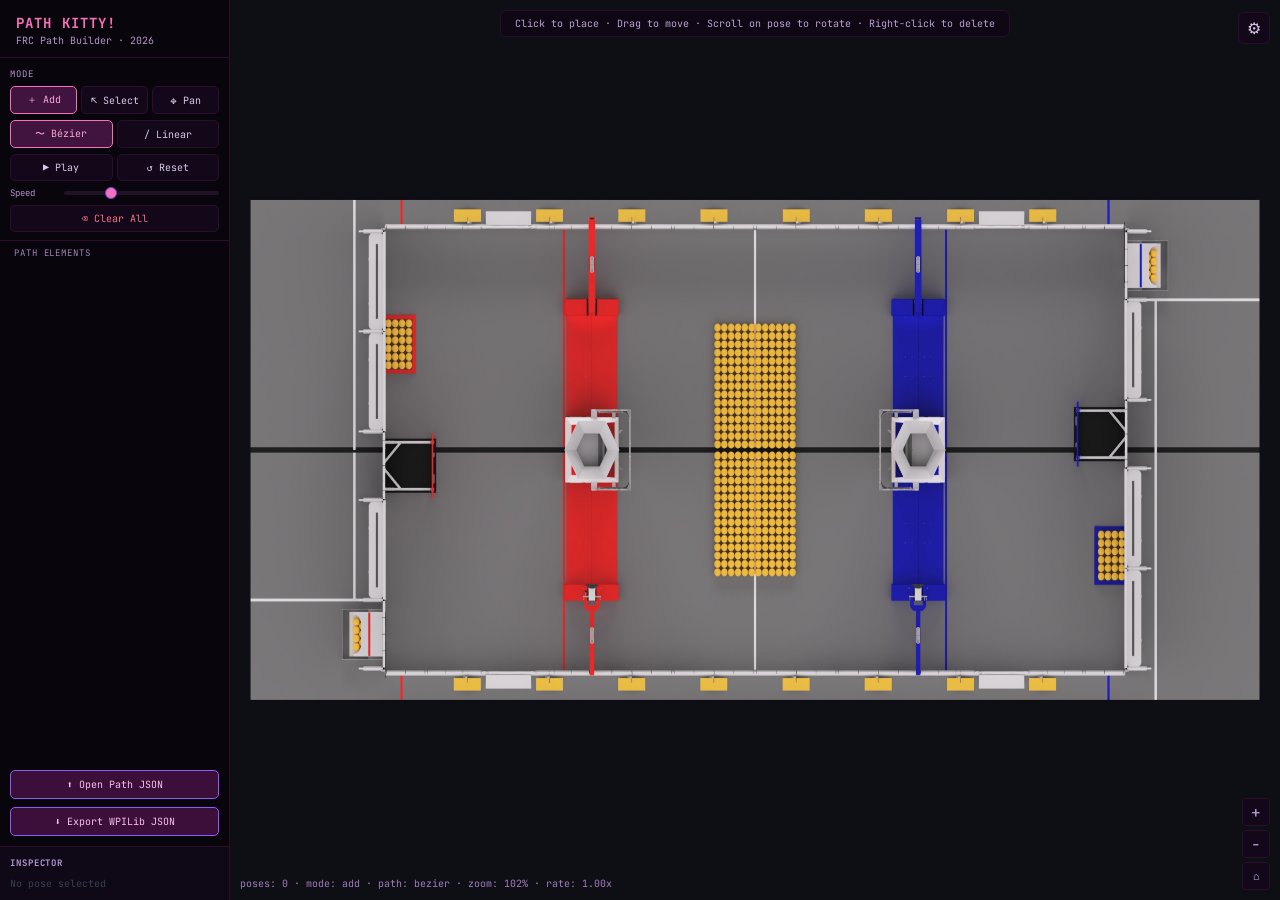
<file: index.html>
<!DOCTYPE html>
<html lang="en">
<head>
<meta charset="UTF-8">
<meta name="viewport" content="width=device-width, initial-scale=1.0">
<title>PathForge — FRC Path Planner</title>
<link rel="preconnect" href="https://fonts.googleapis.com">
<link href="https://fonts.googleapis.com/css2?family=JetBrains+Mono:wght@400;500;700&family=Inter:wght@400;500;600&display=swap" rel="stylesheet">
<link rel="stylesheet" href="style.css">
</head>
<body>
<div id="app">
  <div id="sidebar">
    <div id="sidebar-header">
      <h1>Path Kitty!</h1>
      <p>FRC Path Builder · 2026</p>
    </div>
    <div id="tools">
      <div class="tool-label">Mode</div>
      <div class="tool-row">
        <button class="tool-btn active" id="btn-add" onclick="setMode('add')">＋ Add</button>
        <button class="tool-btn" id="btn-select" onclick="setMode('select')">↖ Select</button>
        <button class="tool-btn" id="btn-pan" onclick="setMode('pan')">✥ Pan</button>
      </div>
      <div class="tool-row" style="margin-top:6px;">
        <button class="tool-btn" onclick="setPathMode('bezier')" id="pm-bezier-s" style="flex:1">〜 Bézier</button>
        <button class="tool-btn" onclick="setPathMode('linear')" id="pm-linear-s" style="flex:1">/ Linear</button>
      </div>
      <div class="tool-row" style="margin-top:6px;">
        <button class="tool-btn" id="btn-play" onclick="toggleAnimation()" style="flex:1">▶ Play</button>
        <button class="tool-btn" onclick="resetAnimation()" style="flex:1">↺ Reset</button>
      </div>
      <div class="tool-row" style="margin-top:6px; gap: 8px; align-items: center;">
        <label for="speed-range" style="font-size:9px;color:#b295c6;font-family:'JetBrains Mono',monospace;white-space:nowrap;width:46px;">Speed</label>
        <input id="speed-range" type="range" min="0.2" max="3" step="0.05" value="1" style="flex:1;">
      </div>
      <div class="tool-row" style="margin-top:6px;">
        <button class="tool-btn danger" onclick="clearAll()" style="flex:1">⌫ Clear All</button>
      </div>
    </div>
    <div class="section-label">Path Elements</div>
    <div id="pose-list"></div>
    <button id="import-btn" onclick="choosePathFile()">⬆ Open Path JSON</button>
    <input id="import-file" type="file" accept=".json,application/json" hidden>
    <button id="export-btn" onclick="exportJSON()">⬇ Export WPILib JSON</button>
    <div id="inspector">
      <h3>Inspector</h3>
      <div id="insp-content" style="color:#374151;font-size:10px;font-family:'JetBrains Mono',monospace;">No pose selected</div>
    </div>
  </div>
  <div id="canvas-wrap">
    <canvas id="c"></canvas>
    <div id="hint">Click to place · Drag to move · Scroll on pose to rotate · Right-click to delete</div>
    <div id="status"></div>
    <button id="settings-btn" title="System constraints">⚙</button>
    <div id="zoom-controls">
      <button class="zoom-btn" onclick="zoom(1.2)">+</button>
      <button class="zoom-btn" onclick="zoom(0.833)">−</button>
      <button class="zoom-btn" onclick="resetView()" style="font-size:11px;" title="Reset view">⌂</button>
    </div>
    <div id="settings-panel" class="hidden">
      <div class="settings-header">
        <span>System Constraints</span>
        <button id="settings-close" title="Close">✕</button>
      </div>
      <div class="settings-row">
        <label>Max velocity</label>
        <input id="sys-max-vel" type="number" step="0.1" value="4.5"> m/s
      </div>
      <div class="settings-row">
        <label>Max acceleration</label>
        <input id="sys-max-accel" type="number" step="0.1" value="7.0"> m/s²
      </div>
      <div class="settings-row">
        <label>Max angular velocity</label>
        <input id="sys-max-ang-vel" type="number" step="1" value="720"> deg/s
      </div>
      <div class="settings-row">
        <label>Max angular acceleration</label>
        <input id="sys-max-ang-accel" type="number" step="1" value="1440"> deg/s²
      </div>
      <button id="settings-save-btn" class="tool-btn" style="width:100%;margin-top:8px;">Save defaults</button>
    </div>
  </div>
</div>
<script src="script.js" defer></script>
</body>
</html>
</file>
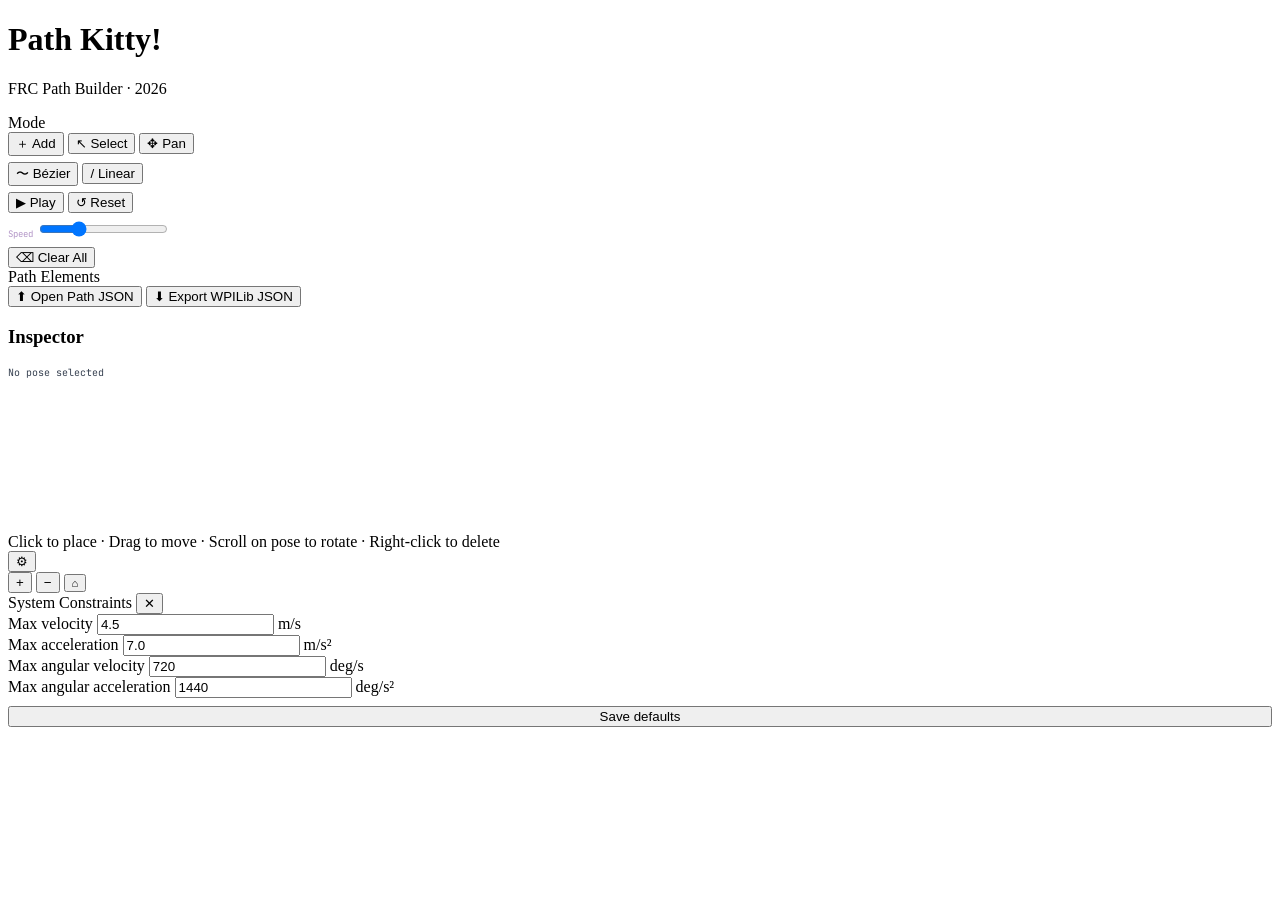
<file: pathforge.html>
<!DOCTYPE html>
<html lang="en">
<head>
<meta charset="UTF-8">
<meta name="viewport" content="width=device-width, initial-scale=1.0">
<title>PathForge — FRC Path Planner</title>
<link rel="preconnect" href="https://fonts.googleapis.com">
<link href="https://fonts.googleapis.com/css2?family=JetBrains+Mono:wght@400;500;700&family=Inter:wght@400;500;600&display=swap" rel="stylesheet">
</head>
<body>
<div id="app">
  <div id="sidebar">
    <div id="sidebar-header">
      <h1>Path Kitty!</h1>
      <p>FRC Path Builder · 2026</p>
    </div>
    <div id="tools">
      <div class="tool-label">Mode</div>
      <div class="tool-row">
        <button class="tool-btn active" id="btn-add" onclick="setMode('add')">＋ Add</button>
        <button class="tool-btn" id="btn-select" onclick="setMode('select')">↖ Select</button>
        <button class="tool-btn" id="btn-pan" onclick="setMode('pan')">✥ Pan</button>
      </div>
      <div class="tool-row" style="margin-top:6px;">
        <button class="tool-btn" onclick="setPathMode('bezier')" id="pm-bezier-s" style="flex:1">〜 Bézier</button>
        <button class="tool-btn" onclick="setPathMode('linear')" id="pm-linear-s" style="flex:1">/ Linear</button>
      </div>
      <div class="tool-row" style="margin-top:6px;">
        <button class="tool-btn" id="btn-play" onclick="toggleAnimation()" style="flex:1">▶ Play</button>
        <button class="tool-btn" onclick="resetAnimation()" style="flex:1">↺ Reset</button>
      </div>
      <div class="tool-row" style="margin-top:6px; gap: 8px; align-items: center;">
        <label for="speed-range" style="font-size:9px;color:#b295c6;font-family:'JetBrains Mono',monospace;white-space:nowrap;width:46px;">Speed</label>
        <input id="speed-range" type="range" min="0.2" max="3" step="0.05" value="1" style="flex:1;">
      </div>
      <div class="tool-row" style="margin-top:6px;">
        <button class="tool-btn danger" onclick="clearAll()" style="flex:1">⌫ Clear All</button>
      </div>
    </div>
    <div class="section-label">Path Elements</div>
    <div id="pose-list"></div>
    <button id="import-btn" onclick="choosePathFile()">⬆ Open Path JSON</button>
    <input id="import-file" type="file" accept=".json,application/json" hidden>
    <button id="export-btn" onclick="exportJSON()">⬇ Export WPILib JSON</button>
    <div id="inspector">
      <h3>Inspector</h3>
      <div id="insp-content" style="color:#374151;font-size:10px;font-family:'JetBrains Mono',monospace;">No pose selected</div>
    </div>
  </div>
  <div id="canvas-wrap">
    <canvas id="c"></canvas>
    <div id="hint">Click to place · Drag to move · Scroll on pose to rotate · Right-click to delete</div>
    <div id="status"></div>
    <button id="settings-btn" title="System constraints">⚙</button>
    <div id="zoom-controls">
      <button class="zoom-btn" onclick="zoom(1.2)">+</button>
      <button class="zoom-btn" onclick="zoom(0.833)">−</button>
      <button class="zoom-btn" onclick="resetView()" style="font-size:11px;" title="Reset view">⌂</button>
    </div>
    <div id="settings-panel" class="hidden">
      <div class="settings-header">
        <span>System Constraints</span>
        <button id="settings-close" title="Close">✕</button>
      </div>
      <div class="settings-row">
        <label>Max velocity</label>
        <input id="sys-max-vel" type="number" step="0.1" value="4.5"> m/s
      </div>
      <div class="settings-row">
        <label>Max acceleration</label>
        <input id="sys-max-accel" type="number" step="0.1" value="7.0"> m/s²
      </div>
      <div class="settings-row">
        <label>Max angular velocity</label>
        <input id="sys-max-ang-vel" type="number" step="1" value="720"> deg/s
      </div>
      <div class="settings-row">
        <label>Max angular acceleration</label>
        <input id="sys-max-ang-accel" type="number" step="1" value="1440"> deg/s²
      </div>
      <button id="settings-save-btn" class="tool-btn" style="width:100%;margin-top:8px;">Save defaults</button>
    </div>
  </div>
</div>

</body>
</html>
</file>
<file: style.css>
*{box-sizing:border-box;margin:0;padding:0;}
html,body{height:100%;overflow:hidden;background-color:#09050e;background-image:url('images/FE-2026-_REBUILT_Playing_Field_With_Fuel_With_Background.png');background-size:cover;background-position:center;background-repeat:no-repeat;color:#f8edff;font-family:'Inter',sans-serif;}
#app{display:flex;height:100vh;width:100vw;}
#sidebar{width:230px;min-width:230px;background:#09050d;border-right:1px solid #2d0d2c;display:flex;flex-direction:column;z-index:10;}
#sidebar-header{padding:14px 16px 10px;border-bottom:1px solid #2d0d2c;}
#sidebar-header h1{font-family:'JetBrains Mono',monospace;font-size:14px;font-weight:700;color:#f472b6;letter-spacing:0.08em;text-transform:uppercase;}
#sidebar-header p{font-size:10px;color:#b297c9;margin-top:2px;font-family:'JetBrains Mono',monospace;}
#tools{padding:10px 10px 8px;border-bottom:1px solid #2d0d2c;}
.tool-label{font-size:9px;color:#b295c6;font-family:'JetBrains Mono',monospace;text-transform:uppercase;letter-spacing:0.1em;margin-bottom:6px;}
.tool-row{display:flex;gap:4px;flex-wrap:wrap;}
.tool-btn{flex:1;min-width:58px;padding:6px 4px;background:#120819;border:1px solid #2d0d2c;border-radius:5px;color:#d8c9e9;font-size:10px;font-family:'JetBrains Mono',monospace;cursor:pointer;text-align:center;transition:all 0.15s;}
.tool-btn:hover{background:#2a0f33;border-color:#f472b6;color:#f9c1e9;}
.tool-btn.active{background:#40143f;border-color:#f472b6;color:#f9a8d4;}
.tool-btn.danger{color:#fb7185;}
.tool-btn.danger:hover{background:#300712;border-color:#fb7185;color:#fb7185;}
input[type=range]{-webkit-appearance:none;width:100%;height:4px;background:#1f1226;border-radius:999px;outline:none;}
input[type=range]::-webkit-slider-thumb{-webkit-appearance:none;width:12px;height:12px;border-radius:50%;background:#f472b6;border:1px solid #7c3aed;cursor:pointer;}
input[type=range]::-moz-range-thumb{width:12px;height:12px;border-radius:50%;background:#f472b6;border:1px solid #7c3aed;cursor:pointer;}
#pose-list{flex:1;overflow-y:auto;padding:6px 0;}
.section-label{padding:6px 14px 3px;font-size:9px;color:#9f83b7;font-family:'JetBrains Mono',monospace;text-transform:uppercase;letter-spacing:0.1em;}
.pose-item{padding:7px 12px;cursor:pointer;display:flex;align-items:center;gap:8px;transition:background 0.1s,border 0.1s;border-left:2px solid transparent;}
.pose-item:hover{background:#120615;}
.pose-item.selected{background:#340f3a;border-left-color:#f472b6;}
.pose-dot{width:8px;height:8px;border-radius:50%;flex-shrink:0;}
.pose-dot.start{background:#ec4899;}
.pose-dot.end{background:#fb7185;}
.pose-dot.waypoint{background:#f9a8d4;}
.pose-info{flex:1;min-width:0;}
.pose-name{font-size:11px;font-family:'JetBrains Mono',monospace;color:#f4e6ff;white-space:nowrap;overflow:hidden;text-overflow:ellipsis;}
.pose-coords{font-size:9px;color:#b39bd6;font-family:'JetBrains Mono',monospace;margin-top:1px;}
.pose-delete{opacity:0;font-size:13px;color:#fb7185;background:none;border:none;cursor:pointer;padding:0 2px;line-height:1;transition:opacity 0.15s;}
.pose-item:hover .pose-delete{opacity:1;}
#inspector{padding:10px;border-top:1px solid #2d0d2c;background:#0f0816;}
#inspector h3{font-size:9px;color:#b296d0;font-family:'JetBrains Mono',monospace;text-transform:uppercase;letter-spacing:0.1em;margin-bottom:8px;}
.insp-row{display:flex;gap:6px;margin-bottom:6px;align-items:center;}
.insp-row label{font-size:10px;color:#c7b2e5;font-family:'JetBrains Mono',monospace;width:30px;flex-shrink:0;}
.insp-row input{flex:1;background:#120819;border:1px solid #2d0d2c;border-radius:4px;color:#f8edff;font-size:11px;font-family:'JetBrains Mono',monospace;padding:4px 7px;outline:none;transition:border 0.15s;width:0;}
.insp-row input:focus{border-color:#f472b6;}
#canvas-wrap{flex:1;position:relative;overflow:hidden;}
canvas{display:block;}
#status{position:absolute;bottom:10px;left:10px;font-family:'JetBrains Mono',monospace;font-size:10px;color:#a37cbf;pointer-events:none;user-select:none;}
#hint{position:absolute;top:10px;left:50%;transform:translateX(-50%);background:#100613dd;border:1px solid #2d0d2c;border-radius:6px;padding:6px 14px;font-size:10px;font-family:'JetBrains Mono',monospace;color:#b9a2d6;pointer-events:none;white-space:nowrap;}
#zoom-controls{position:absolute;bottom:10px;right:10px;display:flex;flex-direction:column;gap:4px;}
#settings-btn{position:absolute;top:12px;right:10px;width:32px;height:32px;background:#120819;border:1px solid #2d0d2c;border-radius:6px;color:#d8c9e9;font-size:16px;cursor:pointer;display:flex;align-items:center;justify-content:center;transition:all 0.15s;z-index:15;}
#settings-btn:hover{background:#2a0f33;border-color:#f472b6;color:#f9c1e9;}
#settings-panel{position:absolute;top:52px;right:10px;width:260px;background:#110617;border:1px solid #2d0d2c;border-radius:12px;padding:12px;box-shadow:0 16px 40px rgba(0,0,0,0.35);z-index:16;}
#settings-panel.hidden{display:none;}
.settings-header{display:flex;justify-content:space-between;align-items:center;margin-bottom:10px;font-family:'JetBrains Mono',monospace;color:#e9d5ff;font-size:12px;}
.settings-row{display:flex;align-items:center;gap:8px;margin-bottom:8px;font-family:'JetBrains Mono',monospace;color:#d8c9e9;font-size:11px;}
.settings-row label{width:130px;font-size:11px;color:#b295c6;}
.settings-row input{flex:1;background:#120819;border:1px solid #2d0d2c;border-radius:5px;color:#f8edff;font-size:11px;font-family:'JetBrains Mono',monospace;padding:5px 8px;outline:none;}
#settings-close{background:none;border:none;color:#d8c9e9;cursor:pointer;font-size:14px;}
.zoom-btn{width:28px;height:28px;background:#120819;border:1px solid #2d0d2c;border-radius:4px;color:#b9a1d6;font-size:16px;cursor:pointer;display:flex;align-items:center;justify-content:center;transition:all 0.15s;font-family:'JetBrains Mono',monospace;}
.zoom-btn:hover{background:#2a0f33;color:#f9c1e9;border-color:#f472b6;}
#import-btn,#export-btn{margin:8px 10px 0;padding:7px;background:#3b0f3a;border:1px solid #8b5cf6;border-radius:5px;color:#f9c1e9;font-size:10px;font-family:'JetBrains Mono',monospace;cursor:pointer;text-align:center;transition:all 0.15s;}
#export-btn{margin-bottom:10px;}
#import-btn:hover,#export-btn:hover{background:#5e1774;border-color:#f472b6;}
.segment-item{background:#11061a;}
.segment-item .pose-dot.constraint{background:#60a5fa;}
.segment-item .pose-name{color:#93c5fd;}
.segment-item .pose-coords{color:#bfdbfe;}
::-webkit-scrollbar{width:4px;}
::-webkit-scrollbar-track{background:#09050d;}
::-webkit-scrollbar-thumb{background:#3c123c;border-radius:2px;}
</file>
